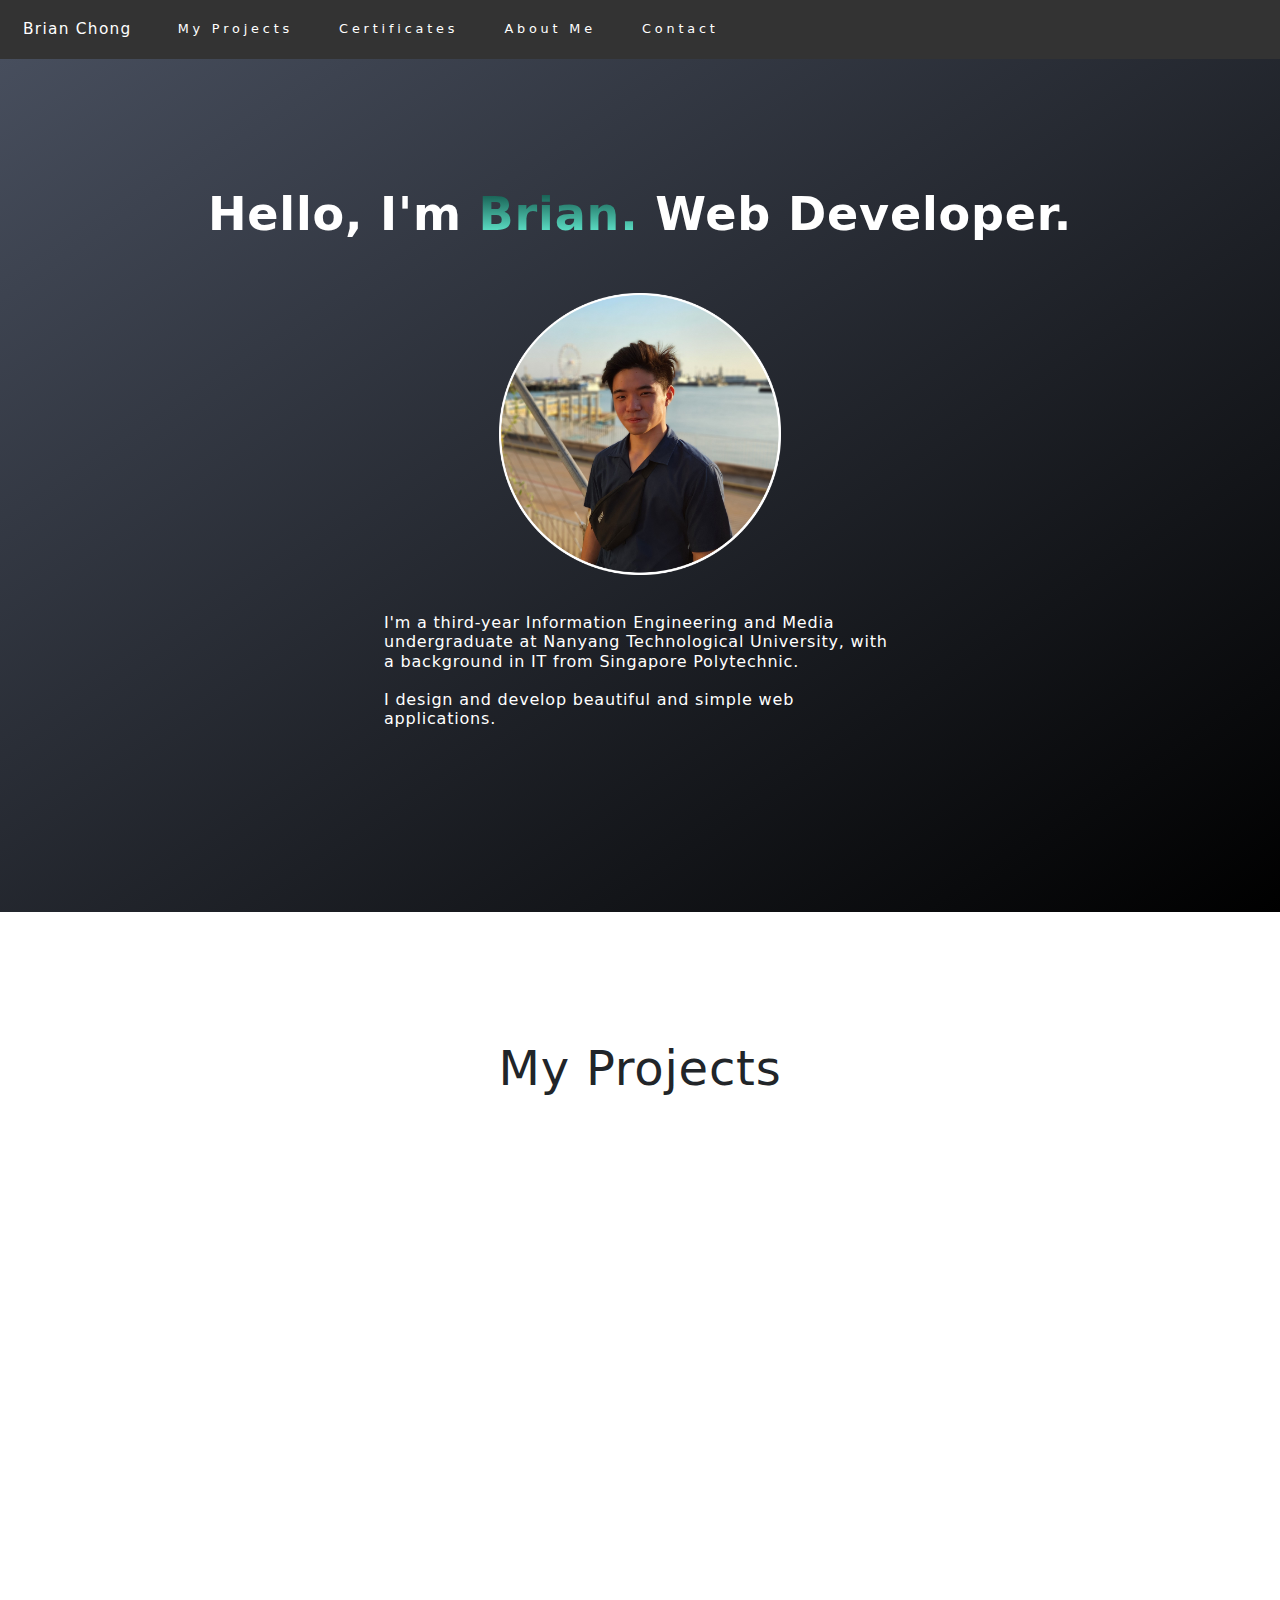
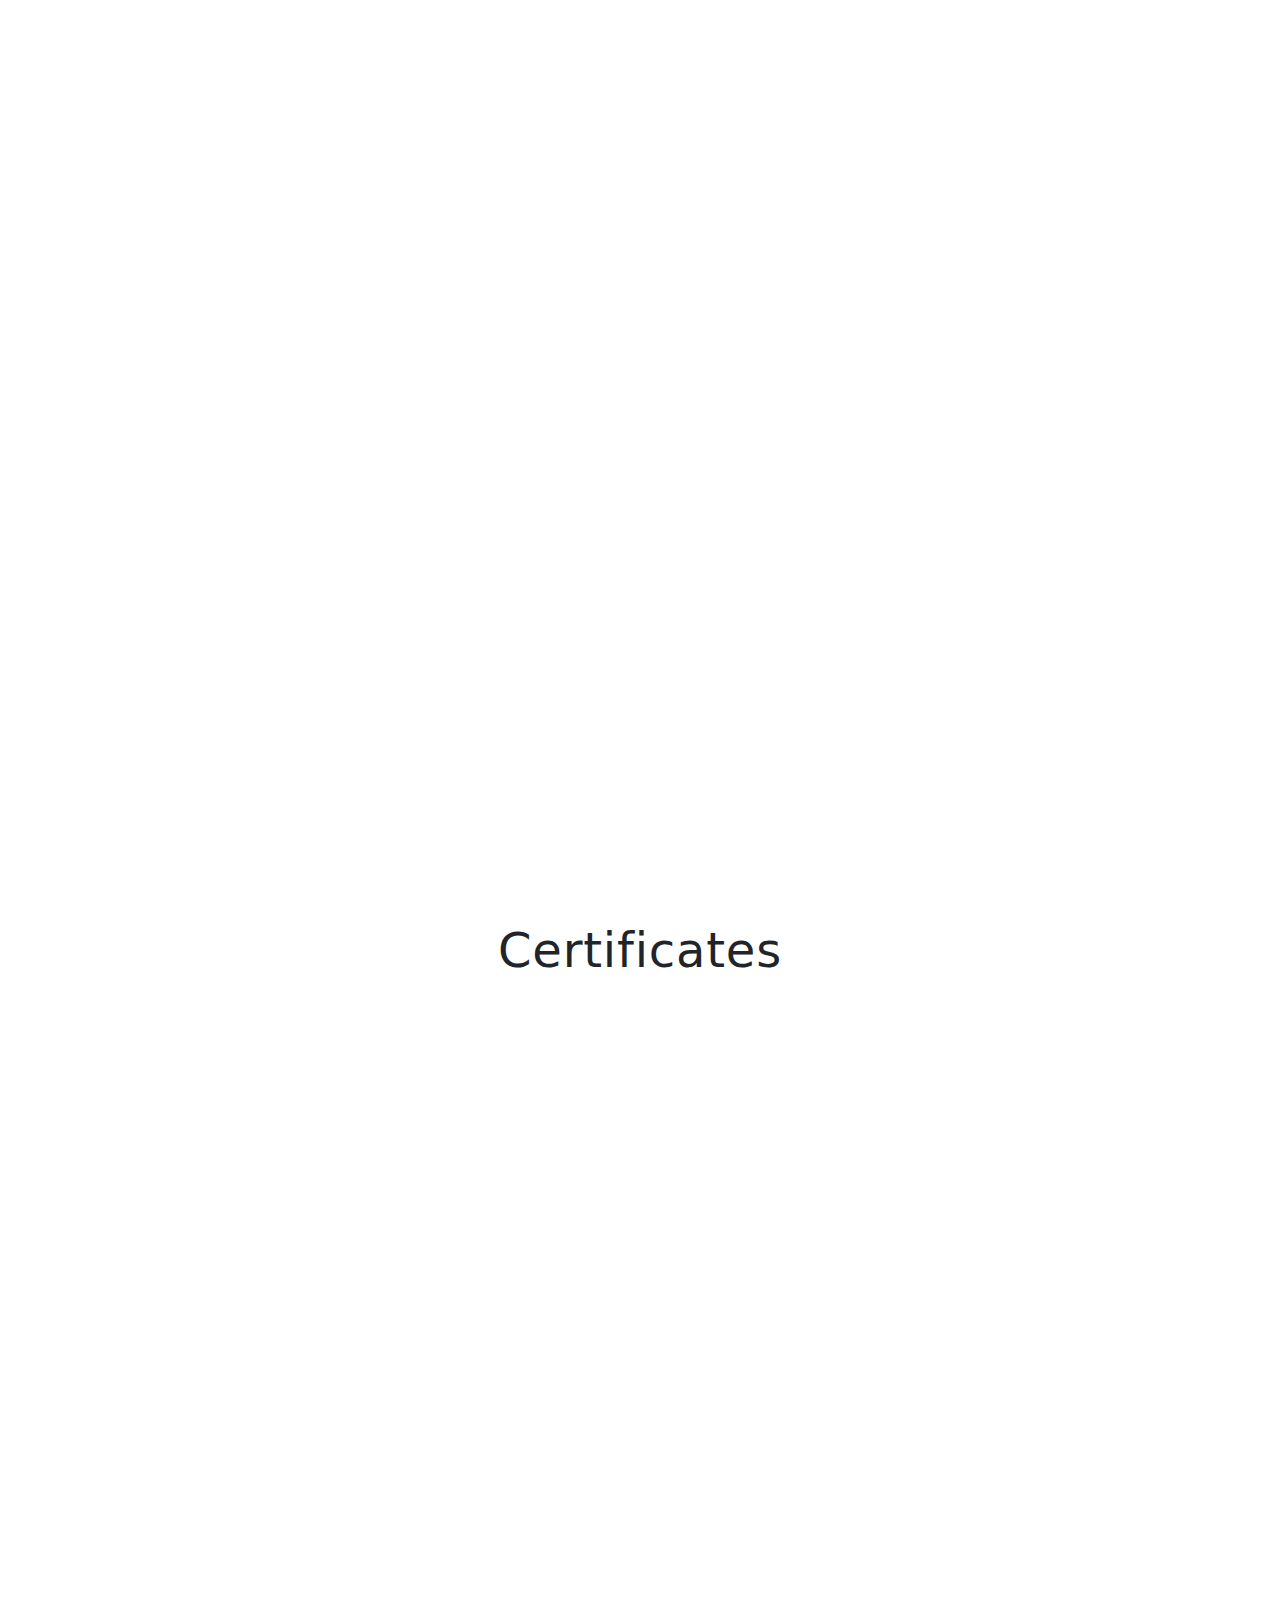
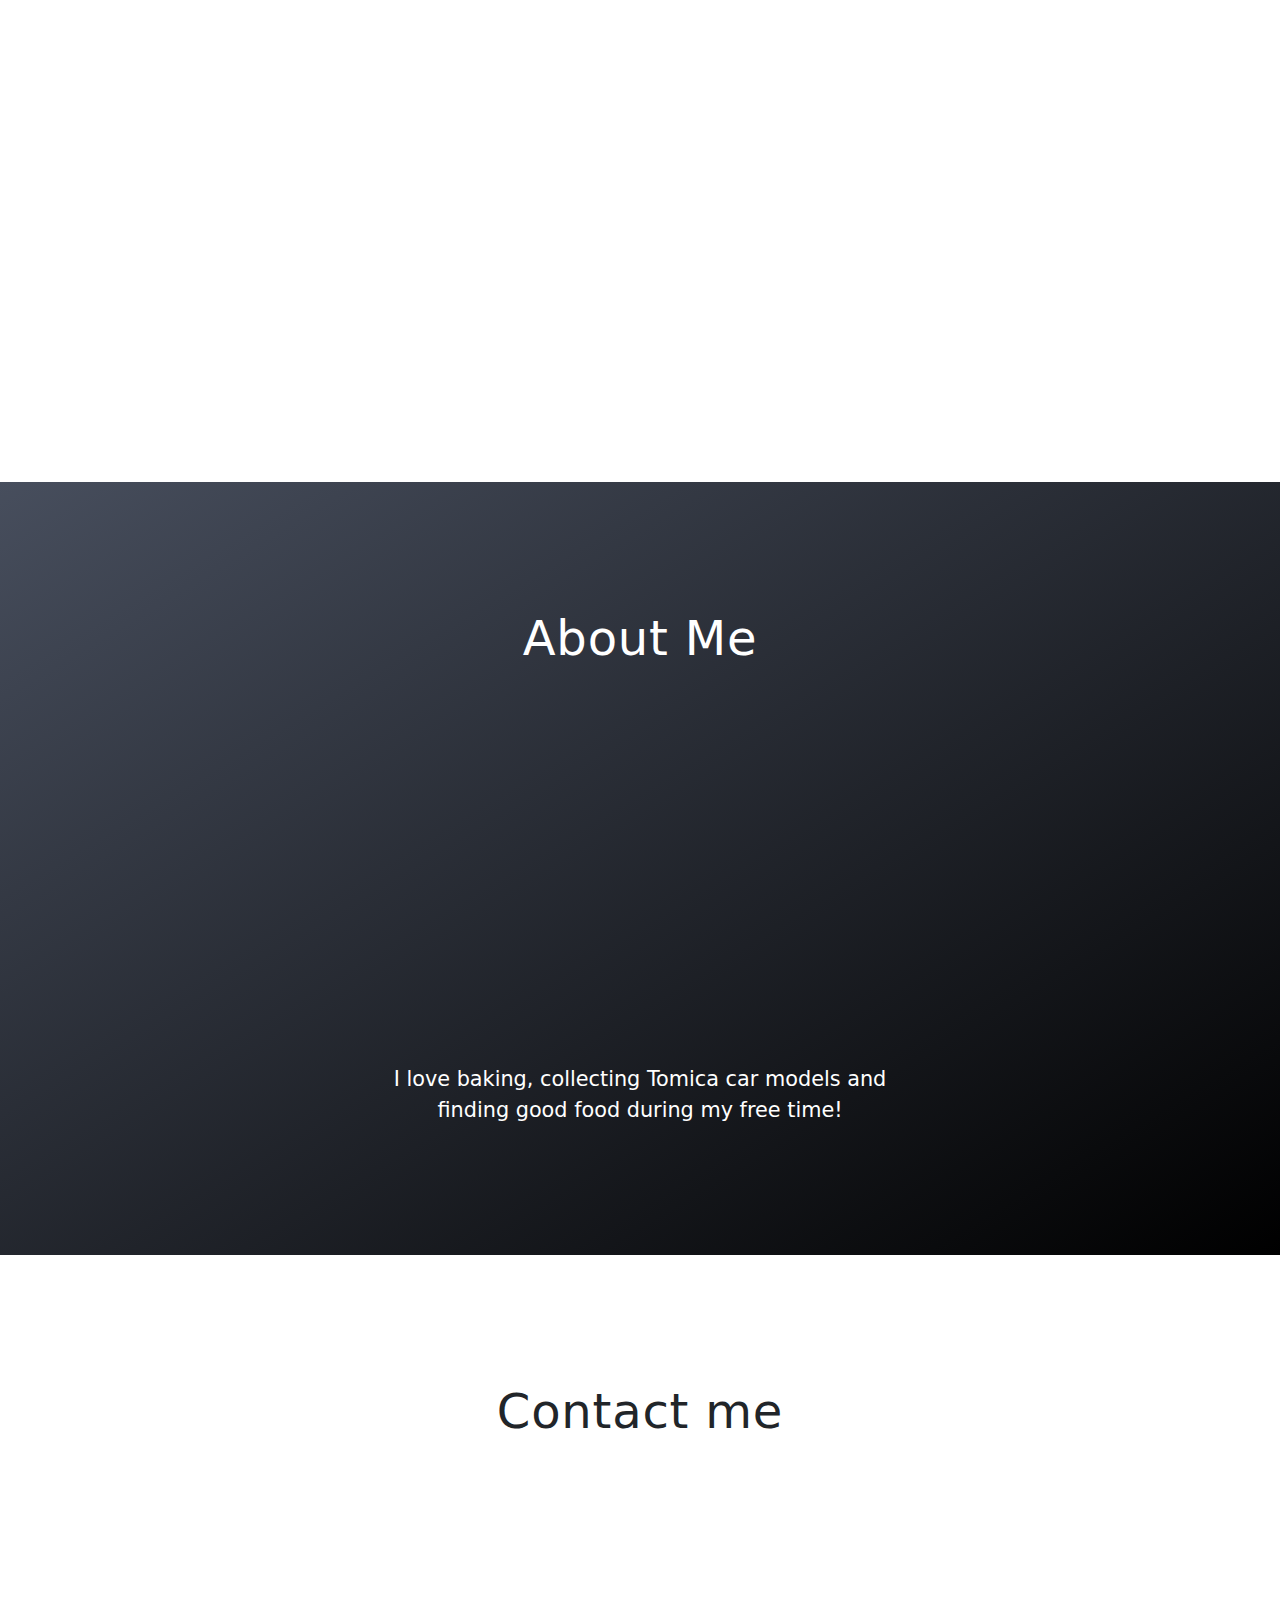
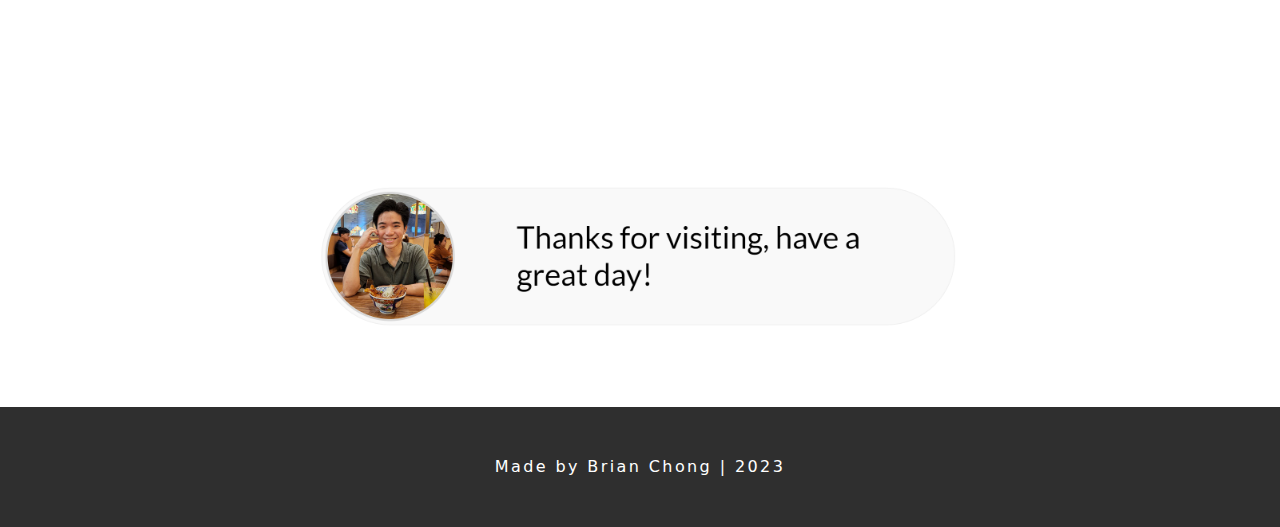
<file: index.html>
<!DOCTYPE html>
<html lang="en">
  <head>
    <meta charset="UTF-8" />
    <meta http-equiv="X-UA-Compatible" content="IE=edge" />
    <meta name="viewport" content="width=device-width, initial-scale=1.0" />
    <script src="assets/jquery-3.5.1.min.js"></script>
    <script src="assets/bootstrap-5.0.2-dist/bootstrap-5.0.2-dist/js/bootstrap.min.js"></script>
    <link
      rel="stylesheet"
      href="assets/bootstrap-5.0.2-dist/bootstrap-5.0.2-dist/css/bootstrap.min.css"
    />
    <link rel="stylesheet" href="assets/aos/aos.css" />
    <link rel="stylesheet" href="assets/index-css.css" />
    <link
      rel="shortcut icon"
      type="image/x-icon"
      href="assets/images/bcLogo3.ico"
    />
    <script src="assets/aos/aos.js"></script>
    <title>Brian's Website</title>
  </head>

  <body style="display: none">
    <div class="loader-wrapper">
      <span class="loader"><span class="loader-inner"></span></span>
    </div>

    <nav id="desktopNav">
      <ul id="defaultNav">
        <li id="nameLink" class="defaultLink">
          <a href="#top">Brian Chong</a>
        </li>
        <li class="defaultLink"><a href="#myProjects">My Projects</a></li>
        <li class="defaultLink"><a href="#certificates">Certificates</a></li>
        <li class="defaultLink"><a href="#aboutMe">About Me</a></li>
        <li class="defaultLink"><a href="#contactMe">Contact</a></li>
      </ul>
    </nav>
    <nav id="mobileNav" style="display: none">
      <div id="menuToggle">
        <input type="checkbox" />

        <span></span>
        <span></span>
        <span></span>

        <ul id="menu">
          <a href="#top">
            <li id="mobileNameLink">Brian Chong</li>
          </a>
          <a href="#myProjects">
            <li>My Projects</li>
          </a>
          <a href="#certificates">
            <li>Certificates</li>
          </a>
          <a href="#aboutMe">
            <li>About Me</li>
          </a>
          <a href="#contactMe">
            <li>Contact</li>
          </a>
        </ul>
      </div>
    </nav>
    <a id="top"></a>
    <!-- First Container -->
    <!-- <div class="container-fluid bg-2 text-center"> -->
    <div class="container-fluid bg-1">
      <h3 id="greetingText" class="margin text-center" data-aos="zoom-in">
        Hello, I'm <span id="nameColor">Brian.</span> Web Developer.
      </h3>
      <div data-aos="fade-in">
        <img id="dpImg" src="assets/images/introPic.png" alt="me" />

        <h3 id="introPara">
          I'm a third-year Information Engineering and Media undergraduate at
          Nanyang Technological University, with a background in IT from
          Singapore Polytechnic. <br />
          <br />I design and develop beautiful and simple web applications.
        </h3>
      </div>
    </div>

    <!-- Second Container -->
    <div class="container-fluid cardCol" id="thirdSection">
      <h3 id="myProjects" class="margin text-center">My Projects</h3>
      <br />
      <div class="row row-cols-1 row-cols-md-2 g-4">
        <div class="col">
          <div class="card" data-aos="fade-up" data-aos-duration="1000">
            <img
              id="jwImage"
              src="assets/images/jwlogo.svg"
              class="card-img-top jwcardImage"
              alt="Storage App Prototype"
            />
            <div class="card-body">
              <h5 class="card-title">Jie Way Web Application</h5>
              <p class="card-text">
                I worked closely with a UI/UX designer every step of the way to
                meet the aims and requirements of the client, creating a web
                application that utilises a MVC framework and is integrated with
                a MYSQL online database to provide a product catalogue and
                recipes for the perusal of potential clients.
              </p>
              <a
                type="button"
                id="jwLinkBtn"
                class="btn linkBtn"
                href="assets/webpages/projects.html"
              >
                <span>Learn more</span></a
              >
            </div>
            <div class="card-footer">
              <small class="text-muted">Completed in Dec 2022</small>
            </div>
          </div>
        </div>

        <div class="col">
          <div class="card" data-aos="fade-up" data-aos-duration="1000">
            <img
              id="ssImage"
              src="assets/images/ssv2.svg"
              class="card-img-top cardImage"
              alt="Storage App Prototype"
            />
            <div class="card-body">
              <h5 class="card-title">Storage Application Prototype</h5>
              <p class="card-text">
                I designed a sitemap, prototype and wireframes for a mobile
                application called ShareSpace. ShareSpace aims to be a platform
                to allow people to rent out spaces in their homes with ease.
                This project spanned six months and was my first real-world
                project outside of school.
              </p>
              <a
                type="button"
                id="ssLinkBtn"
                class="btn linkBtn"
                href="assets/webpages/projects.html#ssContent"
              >
                <span>Learn more</span></a
              >
            </div>
            <div class="card-footer">
              <small class="text-muted">Completed in Sept 2020</small>
            </div>
          </div>
        </div>

        <div class="col centerCard">
          <div
            class="card"
            data-aos="fade-up"
            data-aos-duration="1000"
            data-aos-offset="300"
          >
            <img
              src="assets/images/sentosalogo.svg"
              class="card-img-top cardImage"
              alt="Sentosa Project"
            />
            <div class="card-body">
              <h5 class="card-title">
                Sentosa Development Corporation Incentive Platform
              </h5>
              <p class="card-text">
                I spearheaded a team of five to create a digital incentive
                platform for Sentosa Development Corporation for our final-year
                project in polytechnic. This platform aimed to reward staff
                based on their performance, play web-based games and allow
                adminstrators to perform CRUD functions for user accounts.
              </p>
              <a
                type="button"
                id="sdcLinkBtn"
                class="btn linkBtn"
                href="assets/webpages/projects.html#sdcContent"
              >
                <span>Learn more</span></a
              >
            </div>
            <div class="card-footer">
              <small class="text-muted">Completed in Jul 2020</small>
            </div>
          </div>
        </div>
      </div>
    </div>

    <!-- Third Container (Grid) -->
    <div class="container-fluid cardCol" id="fourthSection">
      <h3 id="certificates" class="margin text-center">Certificates</h3>
      <br />
      <div class="row row-cols-1 row-cols-md-2 g-4">
        <div class="col">
          <div
            id="ntuCard"
            class="card"
            data-aos="fade-up"
            data-aos-duration="1000"
            title="View certificate"
          >
            <img
              id="ntuImage"
              src="assets/images/ntu.png"
              class="card-img-top certImage"
              alt="NTU cert"
            />
            <div class="card-body">
              <h5 class="card-title">NTU Programming Intelligence in Robots</h5>
              <p class="card-text">
                This workshop introduced me to robotics and autonomy in
                machines. During the workshop, I programmed mini robots to
                follow a preconfigured path on the floor. This was a thrilling
                and engaging educational experience that made me appreciate and
                understand the complexity of autonomous vehicles.
              </p>
            </div>
            <div class="card-footer">
              <small class="text-muted">Completed in Sept 2019</small>
            </div>
          </div>
        </div>

        <div class="col">
          <div
            id="mlCard"
            class="card"
            data-aos="fade-up"
            data-aos-duration="1000"
            data-aos-offset="300"
            title="View certificate"
          >
            <img
              id="exploreMLImage"
              src="assets/images/exploreML.png"
              class="card-img-top certImage"
              alt="googleCS"
            />
            <div class="card-body">
              <h5 class="card-title">ExploreML by Google Crowdsource</h5>
              <p class="card-text">
                This was a workshop that introduced me to artificial
                intelligence (AI) and machine learning (ML). I went through the
                process of model training and learnt how AI and ML helps people
                all around the world through digital solutions like Google
                Translate and text-to-speech.
              </p>
            </div>
            <div class="card-footer">
              <small class="text-muted">Completed in Sept 2020</small>
            </div>
          </div>
        </div>
      </div>

      <div class="middleCardContainer">
        <div
          id="awsCard"
          class="card middleCard"
          data-aos="fade-up"
          data-aos-duration="1000"
          title="View certificate"
        >
          <img
            id="awsImage"
            src="assets/images/aws.png"
            class="card-img-top certImage"
            alt="AWS cert"
          />
          <div class="card-body">
            <h5 class="card-title">AWS Academy Data Analytics Course</h5>
            <p class="card-text">
              This was a data analytics workshop by AWS academy that spanned
              over a month. This workshop covers some of the services offered by
              AWS for data analytics like Amazon Athena and Amazon Redshift. I
              had the chance to try out the various services in specially
              tailored practical sessions which gave me a better understanding
              of how these services work together for business intelligence.
            </p>
          </div>
          <div class="card-footer">
            <small class="text-muted">Completed in Nov 2020</small>
          </div>
        </div>
      </div>
    </div>

    <!-- Fourth Container -->
    <div class="container-fluid bg-1 text-center">
      <h3 id="aboutMe" class="margin">About Me</h3>
      <div id="hobbiesCol" class="container-fluid text-center">
        <img
          id="cakeImg"
          class="hobbyImages"
          data-aos="zoom-in"
          src="assets/images/abtmeCake-cropped2.png"
        />
        <img
          id="carImg"
          class="hobbyImages"
          data-aos="zoom-in"
          data-aos-delay="300"
          src="assets/images/abtmeTomica-cropped2.png"
        />
        <img
          id="foodImg"
          class="hobbyImages"
          data-aos="zoom-in"
          data-aos-delay="500"
          src="assets/images/abtmeFoodHunt-cropped2.png"
        />
      </div>
      <p class="contentPara">
        I love baking, collecting Tomica car models and finding good food during
        my free time!
      </p>
    </div>

    <div
      class="modal fade ntuModal"
      tabindex="-1"
      role="dialog"
      aria-labelledby="myLargeModalLabel"
      aria-hidden="true"
    >
      <div class="modal-dialog modal-lg">
        <div class="modal-content">
          <div class="modal-header">
            <button
              type="button"
              class="btn-close"
              data-bs-dismiss="modal"
              aria-label="Close"
            ></button>
          </div>
          <img src="assets/images/ntuCert.png" />
        </div>
      </div>
    </div>

    <div
      class="modal fade mlModal"
      tabindex="-1"
      role="dialog"
      aria-labelledby="myLargeModalLabel"
      aria-hidden="true"
    >
      <div class="modal-dialog modal-lg">
        <div class="modal-content">
          <div class="modal-header">
            <button
              type="button"
              class="btn-close"
              data-bs-dismiss="modal"
              aria-label="Close"
            ></button>
          </div>
          <img src="assets/images/exploreMLCert.png" />
        </div>
      </div>
    </div>

    <div
      class="modal fade awsModal"
      tabindex="-1"
      role="dialog"
      aria-labelledby="myLargeModalLabel"
      aria-hidden="true"
    >
      <div class="modal-dialog modal-lg">
        <div class="modal-content">
          <div class="modal-header">
            <button
              type="button"
              class="btn-close"
              data-bs-dismiss="modal"
              aria-label="Close"
            ></button>
          </div>
          <img src="assets/images/awsCert.png" />
        </div>
      </div>
    </div>

    <!-- Fifth Container (Grid) -->
    <div class="container-fluid text-center contactSection">
      <h3 id="contactMe" class="margin">Contact me</h3>
      <br />
      <div class="row">
        <div class="col-sm-4" data-aos="flip-right">
          <a
            href="https://github.com/BrianChong01"
            target="_blank"
            rel="noopener noreferrer"
          >
            <img
              src="assets/images/GitHub_Logo_edit.png"
              id="githubImg"
              class="img-fluid margin socialImg"
              alt="GitHub"
            />
          </a>
        </div>
        <div class="col-sm-4" data-aos="flip-up" data-aos-delay="250">
          <a
            href="https://www.linkedin.com/in/brian-chong-267525209/"
            target="_blank"
            rel="noopener noreferrer"
          >
            <img
              src="assets/images/LI-Logo_edit.png"
              id="linkedinImg"
              class="img-fluid margin socialImg"
              alt="LinkedIn"
            />
          </a>
        </div>
        <div class="col-sm-4" data-aos="flip-left" data-aos-delay="500">
          <a
            href="https://myjobstreet.jobstreet.com.sg/resume/preview-resume.php?x=k7qt0rij4oqernn7g1bicg4pm5"
            target="_blank"
            rel="noopener noreferrer"
          >
            <img
              src="assets/images/jobstreet.png"
              id="jobstreetImg"
              class="img-fluid margin socialImg"
              alt="JobStreet"
            />
          </a>
        </div>
      </div>
    </div>

    <!-- <div class="wordAnimation"></div> -->
    <div id="speechBubbleSection">
      <img
        id="speechBubbleImg"
        src="assets/images/speechBubbleGray-cropped.png"
      />
    </div>

    <!-- Footer -->
    <footer id="footerBlock" class="container-fluid bg-3 text-center">
      <p id="footerText">Made by Brian Chong | 2023</p>
    </footer>

    <script>
      $(document).ready(function () {
        // Show body once everything is loaded
        $("body").show();

        $(".loader-wrapper").fadeOut("slow");
        setTimeout(function () {
          $(".loader-wrapper").fadeOut("slow");
        }, 5000);

        AOS.init({
          duration: 1200,
        });

        $(window).scroll(function (e) {
          // Detect how far are we from the top of the page
          let windowTop = $(this).scrollTop();
          // Loop through every navigation menu item
          $(".defaultLink a").each(function (event) {
            // Check for the current navigation item associated section
            // Check how far the associated section is from the top
            // If the associated section is as far as the user have scrolled, add 'active' class to the item.
            if (windowTop >= $($(this).attr("href")).offset().top - 100) {
              // Remove 'active' from previously highlighted menu items
              $(".defaultLink .active").removeClass("active");

              // Highlight the current menu item by adding 'active' class
              $(this).addClass("active");
            }
          });
          $("#menu a").each(function (event) {
            // Check for the current navigation item associated section
            // Check how far the associated section is from the top
            // If the associated section is as far as the user have scrolled, add 'active' class to the item.
            if (windowTop >= $($(this).attr("href")).offset().top - 50) {
              // Remove 'active' from previously highlighted menu items
              $("#menu .active").removeClass("active");

              // Highlight the current menu item by adding 'active' class
              $(this).addClass("active");
            }
          });
        });

        /* When the user scrolls down, hide the navbar. When the user scrolls up, show the navbar */
        // var prevScrollpos = window.pageYOffset;
        // window.onscroll = function () {
        //     var currentScrollPos = window.pageYOffset;
        //     if (prevScrollpos > currentScrollPos) {
        //         document.getElementById("desktopNav").style.top = "0";
        //         document.getElementById("menuToggle").style.top = "3rem";
        //     } else {
        //         document.getElementById("desktopNav").style.top = "-100px";
        //         document.getElementById("menuToggle").style.top = "-150px";
        //     }
        //     prevScrollpos = currentScrollPos;
        // }

        $("#menuToggle a").click(function () {
          $("#menuToggle input").prop("checked", false);
        });

        $("#ntuCard").click(function () {
          $(".ntuModal").modal("show");
        });

        $("#mlCard").click(function () {
          $(".mlModal").modal("show");
        });

        $("#awsCard").click(function () {
          $(".awsModal").modal("show");
        });
      });

      // Media query
      var deviceWidth = window.matchMedia("(max-width: 600px)");
      if (deviceWidth.matches) {
        $("#mobileNav").show();
        $("#desktopNav").hide();
      }
    </script>
  </body>
</html>
</file>
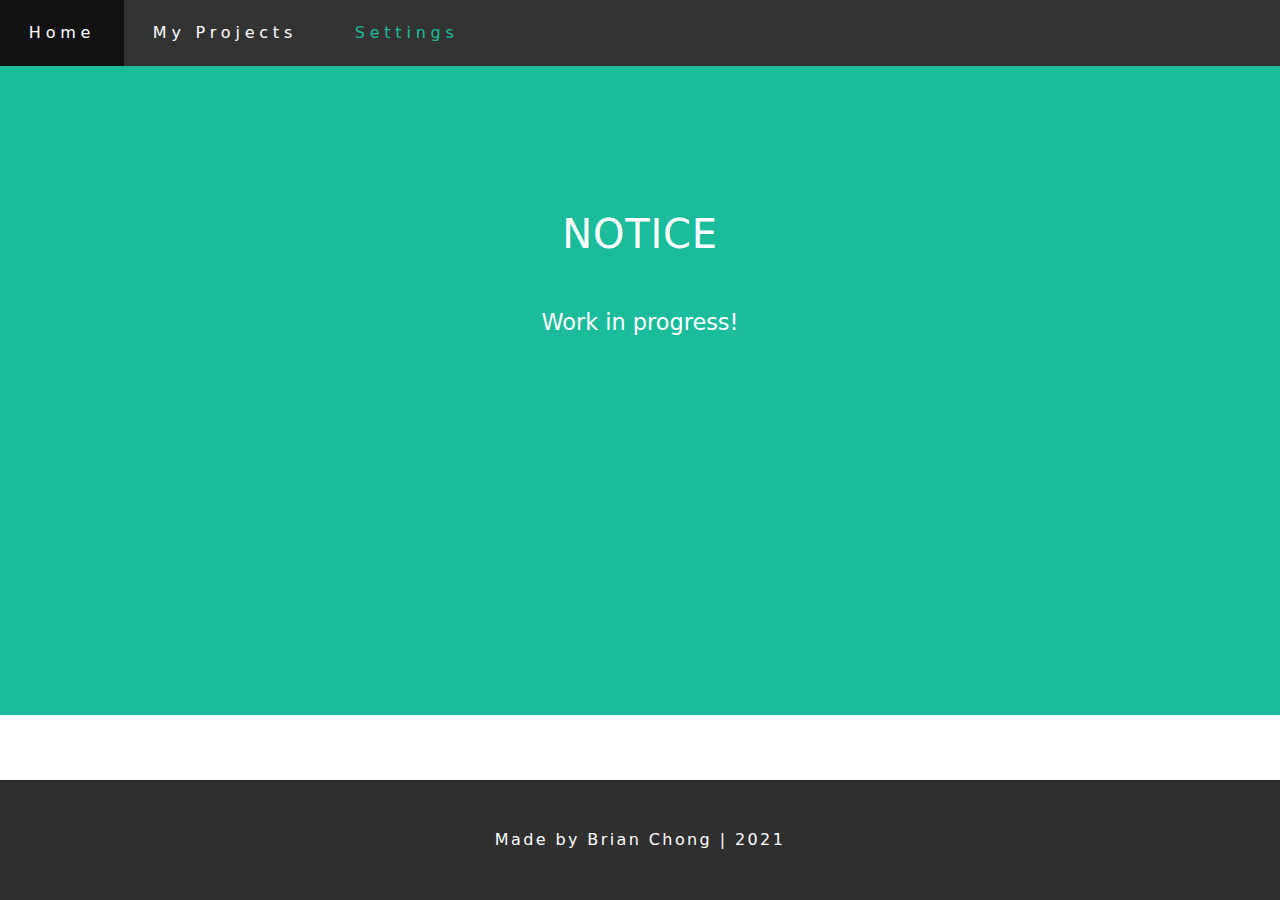
<file: assets/webpages/settings.html>
<!DOCTYPE html>
<html lang="en">

<head>
    <meta charset="UTF-8">
    <meta http-equiv="X-UA-Compatible" content="IE=edge">
    <meta name="viewport" content="width=device-width, initial-scale=1.0">
    <script src="../jquery-3.5.1.min.js"></script>
    <link rel="stylesheet" href="../bootstrap-5.0.2-dist/bootstrap-5.0.2-dist/css/bootstrap.min.css">
    <link rel="stylesheet" href="../aos/aos.css" />
    <link rel='shortcut icon' type='image/x-icon' href='../images/favicon.ico' />
    <script src="../aos/aos.js"></script>
    <title>Brian's Website</title>
</head>

<body style="display: none;">
    <div class="loader-wrapper">
        <span class="loader"><span class="loader-inner"></span></span>
    </div>

    <nav id="desktopNav">
        <ul id="defaultNav">
            <li class="defaultLink"><a href="../../index.html">Home</a></li>
            <li class="defaultLink"><a href="about.html">My Projects</a></li>
            <li class="defaultLink activeTab"><a href="settings.html">Settings</a></li>
        </ul>
    </nav>
    <nav id="mobileNav" style="display: none;">
        <div id="menuToggle">
            <input type="checkbox" />

            <span></span>
            <span></span>
            <span></span>

            <ul id="menu">
                <a href="../../index.html">
                    <li>Home</li>
                </a>
                <a href="about.html">
                    <li>My Projects</li>
                </a>
                <a href="settings.html">
                    <li class="activeTab">Settings</li>
                </a>
            </ul>
        </div>
    </nav>

    <!-- First Container -->
    <div id="spanBg" class="container-fluid bg-2 text-center">
        <h3 class="margin">NOTICE</h3>
        <p class="contentPara">Work in progress! </p>
    </div>

    <!-- Footer -->
    <footer id="footerBlock" class="container-fluid bg-3 text-center">
        <p id="footerText">Made by Brian Chong | 2021</a></p>
    </footer>

    <script>
        $(document).ready(function () {
            // Show body once everything is loaded
            $("body").show();
            $(".loader-wrapper").fadeOut("slow");
            setTimeout(function () {
                $(".loader-wrapper").fadeOut("slow");
            }, 5000);

            AOS.init({
                duration: 1200
            });
        });

        // Media query
        var deviceWidth = window.matchMedia("(max-width: 600px)");
        if (deviceWidth.matches) {
            $("#mobileNav").show();
            $("#desktopNav").hide();
        }
    </script>
</body>

<style>
    /* Loading start */
    .loader-wrapper {
        width: 100%;
        height: 100%;
        position: absolute;
        top: 0;
        left: 0;
        background-color: #4e4e4e79;
        display: flex;
        justify-content: center;
        align-items: center;
        z-index: 999;
    }

    .loader {
        display: inline-block;
        width: 30px;
        height: 30px;
        position: relative;
        border: 4px solid #Fff;
        animation: loader 2s infinite ease;
        z-index: 999;
    }

    .loader-inner {
        vertical-align: top;
        display: inline-block;
        width: 100%;
        background-color: #fff;
        animation: loader-inner 2s infinite ease-in;
        z-index: 999;
    }

    @keyframes loader {
        0% {
            transform: rotate(0deg);
        }

        25% {
            transform: rotate(180deg);
        }

        50% {
            transform: rotate(180deg);
        }

        75% {
            transform: rotate(360deg);
        }

        100% {
            transform: rotate(360deg);
        }
    }

    @keyframes loader-inner {
        0% {
            height: 0%;
        }

        25% {
            height: 0%;
        }

        50% {
            height: 100%;
        }

        75% {
            height: 100%;
        }

        100% {
            height: 0%;
        }
    }

    /* Loading end */

    /* Fonts start */
    @font-face {
        font-family: 'Gothic';
        src: url('assets/fonts/Gothic_A1/GothicA1-Regular.ttf') format('truetype');
    }

    @font-face {
        font-family: 'Gothic Light';
        src: url('assets/fonts/Gothic_A1/GothicA1-Light.ttf') format('truetype');
    }

    /* Fonts end */

    html {
        font-family: 'Gothic Light', Arial, Helvetica, sans-serif;
        overflow: hidden;
    }

    /* Nav bar start */
    #defaultNav {
        list-style-type: none;
        margin: 0;
        padding: 0;
        overflow: hidden;
        background-color: #333;
    }

    .defaultLink {
        float: left;
    }

    .defaultLink a {
        display: block;
        color: white;
        text-align: center;
        padding: 1.3rem 1.8rem;
        text-decoration: none;
        font-size: 1rem;
        font-weight: 300;
        transition: 500ms;
        letter-spacing: 0.3rem;
    }

    .defaultLink a:hover {
        background-color: #111;
        transition: 300ms;
        text-decoration: none;
        color: white;
    }

    .activeTab a,
    .activeTab {
        color: #1abc9c !important;
        font-weight: 400;
    }

    /* Nav bar end */

    /* Content start */
    h3 {
        font-weight: 500;
        font-size: 2.5rem;
        letter-spacing: 0.05rem;
    }

    .contentPara {
        font-size: 1.4rem;
    }

    .bg-2 {
        background-color: #1abc9c;
        color: #ffffff;
    }

    .bg-3 {
        background-color: #2f2f2f;
        color: #fff;
    }

    .container-fluid {
        padding-top: 9rem;
        padding-bottom: 17.5rem;
    }

    #spanBg {
        padding-bottom: 40vh;
    }

    .margin {
        margin-bottom: 3rem;
    }

    .socialImg:hover {
        transform: scale(1.3);
    }

    /* Content end */

    /* Scrollbar start */
    ::-webkit-scrollbar {
        width: 0.8rem;
    }

    ::-webkit-scrollbar-track {
        background: #d1d1d1;
    }

    ::-webkit-scrollbar-thumb {
        background: #888;
    }

    ::-webkit-scrollbar-thumb:hover {
        background: #555;
    }

    /* Scrollbar end */

    /* Hamburger menu  start */
    /* Made by Erik Terwan 24th of November 2015 */
    #menuToggle {
        display: block;
        position: absolute;
        top: 3rem;
        left: 2.5rem;
        z-index: 1;
        -webkit-user-select: none;
        user-select: none;
    }

    #menuToggle a {
        text-decoration: none;
        color: #232323;

        transition: color 0.3s ease;
    }

    #menuToggle a:hover {
        color: #1abc9c;
    }

    #menuToggle input {
        display: block;
        width: 40px;
        height: 32px;
        position: absolute;
        top: -7px;
        left: -5px;
        cursor: pointer;
        opacity: 0;
        z-index: 2;
        -webkit-touch-callout: none;
    }

    #menuToggle span {
        display: block;
        width: 33px;
        height: 4px;
        margin-bottom: 5px;
        position: relative;
        background: #e7e7e7;
        border-radius: 3px;
        z-index: 1;
        transform-origin: 4px 0px;
        transition: transform 0.5s cubic-bezier(0.77, 0.2, 0.05, 1.0),
            background 0.5s cubic-bezier(0.77, 0.2, 0.05, 1.0),
            opacity 0.55s ease;
    }

    #menuToggle span:first-child {
        transform-origin: 0% 0%;
    }

    #menuToggle span:nth-last-child(2) {
        transform-origin: 0% 100%;
    }

    /* Transform all the slices of hamburger into a crossmark. */
    #menuToggle input:checked~span {
        opacity: 1;
        transform: rotate(45deg) translate(-2px, -1px);
        background: #232323;
    }

    #menuToggle input:checked~span:nth-last-child(3) {
        opacity: 0;
        transform: rotate(0deg) scale(0.2, 0.2);
    }

    #menuToggle input:checked~span:nth-last-child(2) {
        transform: rotate(-45deg) translate(0, -1px);
    }

    #menu {
        position: absolute;
        width: 100vw;
        margin: -100px 0 0 -50px;
        padding: 50px;
        padding-top: 125px;

        background: #ededed;
        list-style-type: none;
        -webkit-font-smoothing: antialiased;
        /* to stop flickering of text in safari */

        transform-origin: 0% 0%;
        transform: translate(-100%, 0);
        transition: transform 0.5s cubic-bezier(0.77, 0.2, 0.05, 1.0);
    }

    #menu li {
        padding: 0.6rem 0;
        font-size: 1.4rem;
        font-weight: 400;
    }

    #menuToggle input:checked~ul {
        transform: none;
    }

    /* Hamburger menu end */

    /* Footer start */
    #footerText {
        letter-spacing: 0.15rem;
        margin-bottom: 0;

    }

    #footerBlock {
        padding-top: 3rem;
        padding-bottom: 3rem;
        position: fixed;
        left: 0;
        bottom: 0;
        width: 100%;
    }

    /* Footer end */

    @media only screen and (max-width: 600px) {
        h3 {
            font-size: 2rem;
        }

        .contentPara {
            font-size: 1.1rem;
            padding-left: 3rem;
            padding-right: 3rem;
        }

        #introPara {
            font-size: 1.8rem;
        }

        #dpImg {
            height: 250px;
            width: 250px;
        }

        #footerText {
            font-size: 0.8rem;
        }

        .container-fluid {
            padding-top: 7rem;
            padding-bottom: 7rem;
        }

        .margin {
            margin-bottom: 3rem;
        }

    }
</style>

</html>
</file>
<file: assets/index-css.css>
/* Loading start */
.loader-wrapper {
  width: 100%;
  height: 100%;
  position: absolute;
  top: 0;
  left: 0;
  background-color: #4e4e4e79;
  display: flex;
  justify-content: center;
  align-items: center;
  z-index: 999;
}

.loader {
  display: inline-block;
  width: 30px;
  height: 30px;
  position: relative;
  border: 4px solid #fff;
  animation: loader 2s infinite ease;
  z-index: 999;
}

.loader-inner {
  vertical-align: top;
  display: inline-block;
  width: 100%;
  background-color: #fff;
  animation: loader-inner 2s infinite ease-in;
  z-index: 999;
}

@keyframes loader {
  0% {
    transform: rotate(0deg);
  }

  25% {
    transform: rotate(180deg);
  }

  50% {
    transform: rotate(180deg);
  }

  75% {
    transform: rotate(360deg);
  }

  100% {
    transform: rotate(360deg);
  }
}

@keyframes loader-inner {
  0% {
    height: 0%;
  }

  25% {
    height: 0%;
  }

  50% {
    height: 100%;
  }

  75% {
    height: 100%;
  }

  100% {
    height: 0%;
  }
}

/* Loading end */

/* Fonts start */
@font-face {
  font-family: "Gothic";
  src: url("assets/fonts/Gothic_A1/GothicA1-Regular.ttf") format("truetype");
}

@font-face {
  font-family: "Gothic Light";
  src: url("assets/fonts/Gothic_A1/GothicA1-Light.ttf") format("truetype");
}

/* Fonts end */

html {
  font-family: "Gothic Light", Arial, Helvetica, sans-serif;
  width: 100%;
  overflow-x: hidden;
  scroll-padding-top: 6rem;
}

body {
  width: 100%;
  overflow-x: hidden;
}

/* Nav bar start */
#desktopNav,
#menuToggle {
  transition: top 0.5s;
}

#desktopNav {
  position: sticky;
  top: 0;
  z-index: 1000; /* Ensures it appears above other content */
}

#defaultNav {
  list-style-type: none;
  margin: 0;
  padding: 0;
  overflow: hidden;
  background-color: #333;
}

.defaultLink {
  float: left;
}

.defaultLink a {
  display: block;
  color: white;
  text-align: center;
  padding: 1.5vw 1.8vw;
  text-decoration: none;
  font-size: 1vw;
  font-weight: 300;
  transition: 500ms;
  letter-spacing: 0.3vw;
}

.defaultLink a:hover {
  background-color: #111;
  transition: 300ms;
  text-decoration: none;
  color: white;
}

#nameLink a {
  display: block;
  color: white;
  text-align: center;
  padding: 1.4vw 1.8vw;
  text-decoration: none;
  font-size: 1.2vw;
  font-weight: 500;
  transition: 500ms;
  letter-spacing: 0.1vw;
}

#nameLink a:hover {
  text-decoration: none;
  background-color: #333;
}

.active a,
.active {
  color: #1abc9c !important;
  font-weight: 400;
}

/* Nav bar end */

/* Content start */
#greetingText {
  font-size: 3.6vw;
  font-weight: 700;
  margin-bottom: 1.5vw;
}

h3 {
  font-weight: 500;
  font-size: 2.2rem;
  letter-spacing: 0.05rem;
}

#introPara {
  font-size: 1rem;
  /* line-height: 1.2rem; */
  font-weight: 400;
  word-wrap: normal;
  width: 40vw;
  margin: 0 auto 3.5rem auto;
}

.contentPara {
  font-size: 1.3rem;
  width: 40vw;
  margin: auto;
  word-wrap: normal;
}

#nameColor {
  /* color: linear-gradient(to bottom right, #1abc9c, black); */
  background: -webkit-linear-gradient(#0a473d, #6effe2);
  -webkit-background-clip: text;
  background-clip: text;
  -webkit-text-fill-color: transparent;
}

.bg-1 {
  /* background-color: #474e5d; */
  background-image: linear-gradient(to bottom right, #474e5d, black);
  color: #ffffff;
}

.bg-2 {
  background-color: #1abc9c;
  color: #ffffff;
}

.bg-3 {
  background-color: #2f2f2f;
  color: #fff;
}

.container-fluid {
  padding-top: 8rem;
  padding-bottom: 8rem;
}

.margin {
  margin-bottom: 4rem;
  font-size: 3rem;
}

#dpImg {
  width: 22vw;
  height: 22vw;
  display: block;
  margin: 4vw auto 3vw auto;
}

.socialImg {
  width: 18rem;
  overflow: hidden;
  transition: transform 0.5s ease;
  cursor: pointer;
}

.socialImg:hover {
  transform: scale(1.3);
}

.cardCol {
  padding-left: 2.5rem;
  padding-right: 2.5rem;
}

.card-title {
  font-size: 1.5rem;
}

.cardImage,
.jwcardImage {
  width: 25rem;
  height: 15rem;
  margin: auto;
}

.card-text {
  margin-bottom: 2rem;
  line-height: 1.6rem;
}

#ntuCard,
#mlCard,
#awsCard {
  transition: 500ms !important;
}

#ntuCard:hover,
#mlCard:hover,
#awsCard:hover {
  transition: 500ms !important;
  cursor: pointer;
  filter: brightness(80%);
}

.linkBtn {
  background-color: #1abc9c;
  color: white;
  transition: 300ms;
  width: 8.2rem;
}

.linkBtn:hover {
  background-color: #169e83;
  color: white;
  transition: 300ms;
}

.linkBtn span {
  cursor: pointer;
  display: inline-block;
  position: relative;
  transition: 0.5s;
}

.linkBtn span:after {
  content: "\00bb";
  position: absolute;
  opacity: 0;
  top: 0;
  right: -20px;
  transition: 0.5s;
}

.linkBtn:hover span {
  padding-right: 25px;
}

.linkBtn:hover span:after {
  opacity: 1;
  right: 0;
}

.certImage {
  height: 13vw;
}

.middleCard {
  width: 50%;
  margin: 3rem auto 0 auto;
}

.centerCard {
  margin: 3rem auto 0 auto;
}

.hobbyImages {
  width: 18vw;
  margin: 0 2vw 0 2vw;
}

#hobbiesCol {
  padding-top: 3vw;
  padding-bottom: 5vw;
}

#thirdSection {
  padding-bottom: 2rem;
}

.responsive-google-slides {
  position: relative;
  padding-bottom: 56.25%;
  /* 16:9 Ratio */
  height: 0;
  overflow: hidden;
  margin: 0.5rem;
}

.responsive-google-slides iframe {
  border: 0;
  position: absolute;
  top: 0;
  left: 0;
  width: 100% !important;
  height: 100% !important;
}

#speechBubbleSection {
  width: 100%;
}

#speechBubbleImg {
  display: block;
  margin: auto;
  margin-bottom: 5vw;
  text-align: center;
  width: 50vw;
}

/* Content end */

/* Scrollbar start */
::-webkit-scrollbar {
  width: 0.8rem;
}

::-webkit-scrollbar-track {
  background: #d1d1d1;
}

::-webkit-scrollbar-thumb {
  background: #888;
}

::-webkit-scrollbar-thumb:hover {
  background: #555;
}

/* Scrollbar end */

/* Hamburger menu  start */
/* Made by Erik Terwan 24th of November 2015 */
#menuToggle {
  display: block;
  position: fixed;
  top: 3rem;
  left: 2.5rem;
  z-index: 1;
  -webkit-user-select: none;
  user-select: none;
}

#menuToggle a {
  text-decoration: none;
  color: #232323;
  transition: color 0.3s ease;
}

#menuToggle a:hover {
  color: #1abc9c;
}

#menuToggle input {
  display: block;
  width: 40px;
  height: 32px;
  position: absolute;
  top: -7px;
  left: -5px;
  cursor: pointer;
  opacity: 0;
  z-index: 2;
  -webkit-touch-callout: none;
}

#menuToggle span {
  display: block;
  width: 33px;
  height: 4px;
  margin-bottom: 5px;
  position: relative;
  background: #e7e7e7;
  border-radius: 3px;
  z-index: 1;
  transform-origin: 4px 0px;
  transition: transform 0.5s cubic-bezier(0.77, 0.2, 0.05, 1),
    background 0.5s cubic-bezier(0.77, 0.2, 0.05, 1), opacity 0.55s ease;
}

#menuToggle span:first-child {
  transform-origin: 0% 0%;
}

#menuToggle span:nth-last-child(2) {
  transform-origin: 0% 100%;
}

/* Transform all the slices of hamburger into a crossmark. */
#menuToggle input:checked ~ span {
  opacity: 1;
  transform: rotate(45deg) translate(-2px, -1px);
  background: #232323;
}

#menuToggle input:checked ~ span:nth-last-child(3) {
  opacity: 0;
  transform: rotate(0deg) scale(0.2, 0.2);
}

#menuToggle input:checked ~ span:nth-last-child(2) {
  transform: rotate(-45deg) translate(0, -1px);
}

#menu {
  position: absolute;
  width: 100vw;
  margin: -100px 0 0 -50px;
  padding: 50px;
  padding-top: 125px;

  background: #ededed;
  list-style-type: none;
  -webkit-font-smoothing: antialiased;
  /* to stop flickering of text in safari */

  transform-origin: 0% 0%;
  transform: translate(-100%, 0);
  transition: transform 0.5s cubic-bezier(0.77, 0.2, 0.05, 1);
}

#menu li {
  padding: 0.6rem 0;
  font-size: 1.4rem;
  font-weight: 400;
  letter-spacing: 0.3vw;
}

#mobileNameLink {
  font-weight: 500 !important;
  letter-spacing: 0.1vw !important;
}

#menuToggle input:checked ~ ul {
  transform: none;
}

/* Hamburger menu end */

/* Footer start */
#footerText {
  letter-spacing: 0.15rem;
  margin-bottom: 0;
}

#footerBlock {
  padding-top: 3rem;
  padding-bottom: 3rem;
}

/* Footer end */

@media only screen and (max-width: 600px) {
  h3 {
    font-size: 2rem;
  }

  #greetingText {
    font-size: 2.4rem;
    font-weight: 700;
    margin-bottom: 3vw;
  }

  #introPara {
    font-size: 1rem;
    word-wrap: normal;
    width: 70vw;
    margin: auto;
    padding: 0 0.5rem 0 0.5rem;
    margin: 0 auto 2.4rem auto;
  }

  #dpImg {
    height: 40vw;
    width: 40vw;
    margin: 6vw auto;
  }

  #footerText {
    font-size: 0.8rem;
  }

  .container-fluid {
    padding-top: 7rem;
    padding-bottom: 7rem;
  }

  .margin {
    margin-bottom: 3rem;
  }

  .cardImage {
    width: 16rem;
    height: auto;
  }

  .jwcardImage {
    width: 16rem;
    height: 8rem;
  }

  .certImage {
    width: auto;
    height: 6rem;
  }

  #ssImage {
    margin-top: 4vw;
    margin-bottom: 3vw;
  }

  .contentPara {
    font-size: 1.1rem;
    width: 60vw;
    margin: auto;
    word-wrap: normal;
  }

  .hobbyImages {
    width: 22vw;
    margin-bottom: 1vh;
  }

  #speechBubbleImg {
    width: 80vw;
    margin-bottom: 4rem;
  }

  .contactSection {
    padding-bottom: 5rem;
  }

  .middleCard {
    width: 100%;
    margin: 1.5rem auto 1.5rem auto;
  }

  .linkBtn {
    width: 8.5rem;
  }
}
</file>
